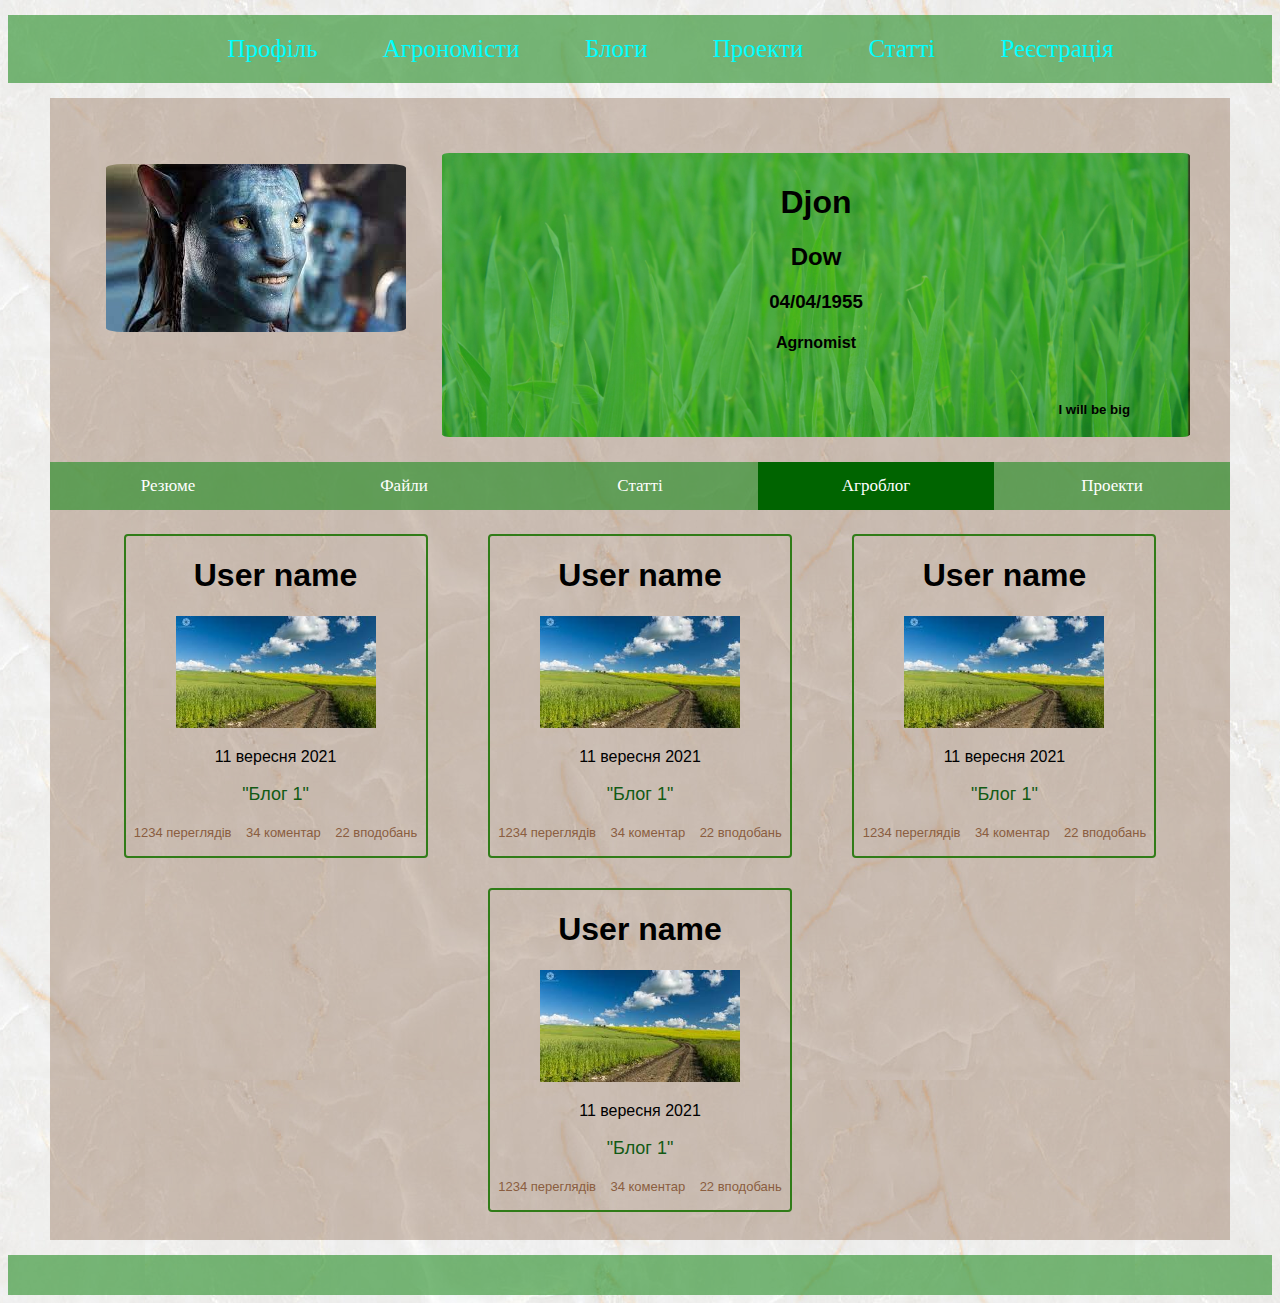
<file: git-master/agroetergit-main/index.html>
<!DOCTYPE html>
<html lang="en">

<head>
  <meta charset="UTF-8">
  <meta http-equiv="X-UA-Compatible" content="IE=edge">
  <meta name="viewport" content="width=device-width, initial-scale=1.0">
  <title>Document</title>
  <link rel="stylesheet" href="css/style.css">
</head>

<body>
  <header>
    <div class="navigation">
      <ul>
        <a href="index.html">
          <li>Профіль</li>
        </a>
        <a href="all_user.html">
          <li>Агрономісти</li>
        </a>
        <a href="all_user_blog.html">
          <li>Блоги</li>
        </a>
        <a href="all_user_project.html">
          <li>Проекти</li>
        </a>
        <a href="all_user_articles.html">
          <li>Статті</li>
        </a>
        <a href="register_form.html">
          <li>Реєстрація</li>
        </a>
      </ul>

    </div>
  </header>
  <div class="conteiners">
    <div class="blok">
      <div class="person">
        <div class="photo">
          <img src="../agroetergit-main/images/avatar.jpg" alt="Avatar">
        </div>
        <div class="inf">
          <h1>Djon</h1>
          <h2>Dow</h2>
          <h3>04/04/1955</h3>
          <h4>Agrnomist</h4>
          <h5>I will be big</h5>
        </div>
      </div>
      <div class="pages">
        <button class="tablink" onclick="openPage('Stars', this, '#006400')">Резюме</button>
        <button class="tablink" onclick="openPage('Files', this, '#006400')">Файли</button>
        <button class="tablink" onclick="openPage('Articles', this, '#006400')">Статті</button>
        <button class="tablink" onclick="openPage('Blog', this, '#006400')" id="defaultOpen">Агроблог</button>
        <button class="tablink" onclick="openPage('Project', this, '#006400')">Проекти</button>
      </div>

      <div id="Stars" class="tabcontent">
        <div class="statisfaction">
          <span class="heading">Рейтинг користувача</span>
          <span class="fa fa-star checked"></span>
          <span class="fa fa-star checked"></span>
          <span class="fa fa-star checked"></span>
          <span class="fa fa-star checked"></span>
          <span class="fa fa-star"></span>
          <p>Статистика показує активність користувача на сайті та оцінку його роботи іншими користувачами</p>
          <hr style="border:3px solid #9f9203">
          <div class="row-statistic">

            <div class="side">
              <div>Активність в полі</div>
              <!--кількість фото, відео-->
            </div>
            <div class="middle">
              <div class="bar-container">
                <div class="bar-5"></div>
              </div>
            </div>
            <div class="side right">
              <div>150</div>
            </div>

            <div class="side">
              <div>Активність на сайті</div>
              <!--кількість статтей, коментарів, лайків-->
            </div>
            <div class="middle">
              <div class="bar-container">
                <div class="bar-4"></div>
              </div>
            </div>
            <div class="side right">
              <div>10</div>
            </div>
            <div class="side">
              <div>Оцінка знань</div>
              <!--вподобайки статей та коментарів, блогів-->
            </div>
            <div class="middle">
              <div class="bar-container">
                <div class="bar-3"></div>
              </div>
            </div>
            <div class="side right">
              <div>15</div>
            </div>
            <div class="side">
              <div>Профі камера</div>
              <!--вподобайки до фото відео-->
            </div>
            <div class="middle">
              <div class="bar-container">
                <div class="bar-2"></div>
              </div>
            </div>
            <div class="side right">
              <div>6</div>
            </div>
            <div class="side">
              <div>Кращий профіль</div>
              <!--заповнення інформації профілю-->
            </div>
            <div class="middle">
              <div class="bar-container">
                <div class="bar-1"></div>
              </div>
            </div>
            <div class="side right">
              <div>20</div>
            </div>
          </div>
        </div>
        <div class="workstudy">
          <div class="timeline">
            <div class="container left">
              <div class="content">
                <h2>2020-...</h2>
                <p>Lorem ipsum dolor sit amet, quo ei simul congue exerci, ad nec admodum perfecto mnesarchum, vim ea
                  his,
                  te elit voluptua dignissim per, habeo iusto primis ea eam.</p>
              </div>
            </div>
            <div class="container rights">
              <div class="content">
                <h2>2016-2020</h2>
                <p>Lorem ipsum dolor sit amet, quo ei simul congue exerci, ad nec admodum perfecto mnesarchum, vim ea
                  his,
                  te elit voluptua dignissim per, habeo iusto primis ea eam.</p>
              </div>
            </div>
            <div class="container left">
              <div class="content">
                <h2>2015-2016</h2>
                <p>Lorem ipsum dolor sit amet, quo ei simul congue his, te elit voluptua dignissim per, habeo iusto
                  primis
                  ea eam.</p>
              </div>
            </div>
            <div class="container rights">
              <div class="content">
                <h2>2012-2013</h2>
                <p>Lorem ipsum dolor sit amet, quo ei simul congue primis ea eam.</p>
              </div>
            </div>
            <div class="container left">
              <div class="content">
                <h2>2011-2012</h2>
                <p>Lorem ipsum dolor sit amet, quo ei simul congue ehis, te elit voluptua dignissim per, habeo iusto
                  primis ea eam.</p>
              </div>
            </div>
            <div class="container rights">
              <div class="content">
                <h2>2007-2008</h2>
                <p>Lorem ipsum dolor sit amet, quo ei simul congue exerci, ad nec admodum perfecto mnesarchum, vim ea
                  his,
                  te elit voluptua dignissim per, habeo iusto primis ea eam.</p>
              </div>
            </div>
          </div>
        </div>
      </div>

      <div id="Career" class="tabcontent">

      </div>

      <div id="Articles" class="tabcontent">
        <!--filter form-->

        <article class="row-post">
          <hr class="top-line-post">
          <a href="article.html">
            <h3> Назва статті </h3>
          </a>
          <div class="tm-post">
            <a href="article.html">

            </a>
            <div class="img-post">
              <a href="" class="post-link">

                <div class="article-previwe">
                  <img src="../agroetergit-main/images/preblog.png" alt="Post photo">
                </div>
              </a>
            </div>
            <div class="text-post">
              <p>
                Lorem, ipsum dolor sit amet consectetur adipisicing elit. Cum, accusantium! Assumenda iusto amet in.
                Ea
                harum dolor tempora repellendus, ratione a molestias corrupti numquam error tempore nihil, dolorem
                libero sapiente!
              </p>
            </div>
          </div>
          <div class="info-post">
            <span>1234 переглядів</span>
            <span>34 коментар</span>
            <span>23/11/2022</span>
          </div>
          <hr class="top-line-post">
        </article>
        <article class="row-post">
          <hr class="top-line-post">
          <a href="article.html">
            <h3> Назва статті </h3>
          </a>
          <div class="tm-post">
            <a href="article.html">

            </a>
            <div class="img-post">
              <a href="article.html" class="post-link">

                <div class="article-previwe">
                  <img src="../agroetergit-main/images/preblog.png" alt="Post photo">
                </div>
              </a>
            </div>
            <div class="text-post">
              <p>
                Lorem, ipsum dolor sit amet consectetur adipisicing elit. Cum, accusantium! Assumenda iusto amet in.
                Ea
                harum dolor tempora repellendus, ratione a molestias corrupti numquam error tempore nihil, dolorem
                libero sapiente!
              </p>
            </div>
          </div>
          <div class="info-post">
            <span>1234 переглядів</span>
            <span>34 коментар</span>
            <span>23/11/2022</span>
          </div>
          <hr class="top-line-post">
        </article>
        <div class='navbar' role='banner'>
          <div class='navbar' role='banner'>Сторінки</div>
          <nav class='menu' role='navigation'>
            <a href="#">«</a>
            <a href="#">1</a>
            <a class="active" href="#">2</a>
            <a href="#">3</a>
            <a href="#">4</a>
            <a href="#">5</a>
            <a href="#">6</a>
            <a href="#">»</a>
          </nav>
        </div>
      </div>
      <div id="Blog" class="tabcontent">
        <div class="tabcontent-container">
          <article class="blok-loader">
            <!--посилання на сторінку автора блогу-->
            <a href="../agroetergit-main/index.html">
              <h1>User name</h1>
            </a>

            <a href="../agroetergit-main/blog.html">
              <figure>
                <img src="../agroetergit-main/images/blog1.jpg">
              </figure>
              <div class="bl-info">
                <div class="bl-info-container">
                  <p class="bl-time"> 11 вересня 2021</p>
                  <p class="bl-name">
                    "Блог 1"
                </div>
              </div>

            </a>
            <div class="bl-footer">
              <div class="bl-meta">
                <div class="meta-views">
                  <span>1234 переглядів</span>
                  <span>34 коментар</span>
                  <span>22 вподобань</span>
                </div>
              </div>
            </div>
          </article>
          <article class="blok-loader">
            <!--посилання на сторінку автора блогу-->
            <a href="../agroetergit-main/index.html">
              <h1>User name</h1>
            </a>

            <a href="../agroetergit-main/blog.html">
              <figure>
                <img src="../agroetergit-main/images/blog1.jpg">
              </figure>
              <div class="bl-info">
                <div class="bl-info-container">
                  <p class="bl-time"> 11 вересня 2021</p>
                  <p class="bl-name">
                    "Блог 1"
                </div>
              </div>

            </a>
            <div class="bl-footer">
              <div class="bl-meta">
                <div class="meta-views">
                  <span>1234 переглядів</span>
                  <span>34 коментар</span>
                  <span>22 вподобань</span>
                </div>
              </div>
            </div>
          </article>
          <article class="blok-loader">
            <!--посилання на сторінку автора блогу-->
            <a href="../agroetergit-main/index.html">
              <h1>User name</h1>
            </a>

            <a href="../agroetergit-main/blog.html">
              <figure>
                <img src="../agroetergit-main/images/blog1.jpg">
              </figure>
              <div class="bl-info">
                <div class="bl-info-container">
                  <p class="bl-time"> 11 вересня 2021</p>
                  <p class="bl-name">
                    "Блог 1"
                </div>
              </div>

            </a>
            <div class="bl-footer">
              <div class="bl-meta">
                <div class="meta-views">
                  <span>1234 переглядів</span>
                  <span>34 коментар</span>
                  <span>22 вподобань</span>
                </div>
              </div>
            </div>
          </article>
          <article class="blok-loader">
            <!--посилання на сторінку автора блогу-->
            <a href="../agroetergit-main/index.html">
              <h1>User name</h1>
            </a>

            <a href="../agroetergit-main/blog.html">
              <figure>
                <img src="../agroetergit-main/images/blog1.jpg">
              </figure>
              <div class="bl-info">
                <div class="bl-info-container">
                  <p class="bl-time"> 11 вересня 2021</p>
                  <p class="bl-name">
                    "Блог 1"
                </div>
              </div>

            </a>
            <div class="bl-footer">
              <div class="bl-meta">
                <div class="meta-views">
                  <span>1234 переглядів</span>
                  <span>34 коментар</span>
                  <span>22 вподобань</span>
                </div>
              </div>
            </div>
          </article>
        </div>
      </div>
      <div id="Project" class="tabcontent">
        <h3>Блог</h3>
        <p>Who we are and what we do.</p>
      </div>

      <script>
        function openPage(pageName, elmnt, color) {
          var i, tabcontent, tablinks;
          tabcontent = document.getElementsByClassName("tabcontent");
          for (i = 0; i < tabcontent.length; i++) {
            tabcontent[i].style.display = "none";
          }
          tablinks = document.getElementsByClassName("tablink");
          for (i = 0; i < tablinks.length; i++) {
            tablinks[i].style.backgroundColor = "";
          }
          document.getElementById(pageName).style.display = "block";
          elmnt.style.backgroundColor = color;

        }
        document.getElementById("defaultOpen").click();
      </script>


    </div>
  </div>


  <footer>
    <div class="block-footer">
      <div class="col-1-3"></div>
      <div class="col-1-3"></div>
      <div class="col-1-3"></div>
    </div>
  </footer>
</body>

</html>
</file>
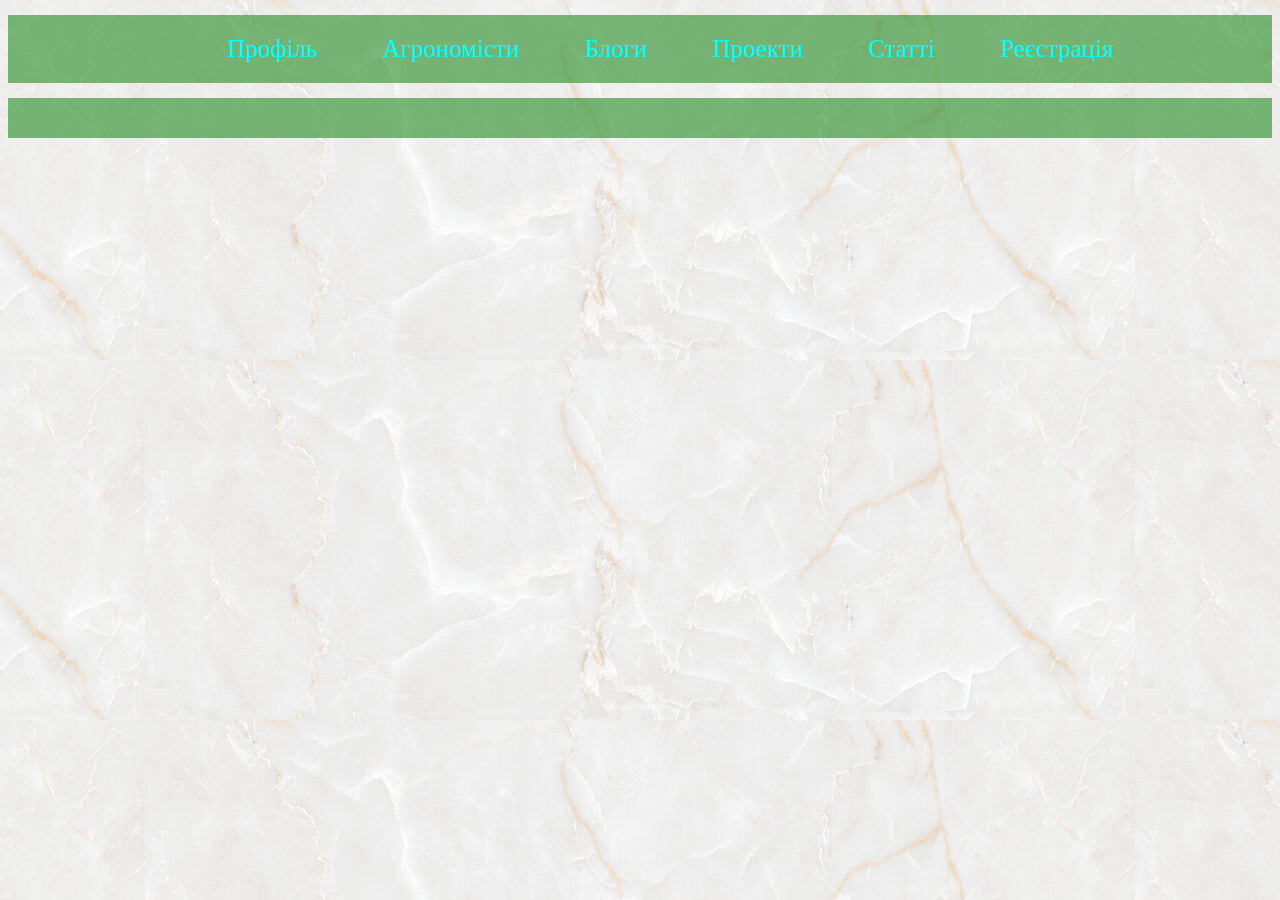
<file: git-master/agroetergit-main/all_user.html>
<!DOCTYPE html>
<html lang="en">

<head>
  <meta charset="UTF-8">
  <meta http-equiv="X-UA-Compatible" content="IE=edge">
  <meta name="viewport" content="width=device-width, initial-scale=1.0">
  <title>Register</title>
  <link rel="stylesheet" href="css/style.css">
</head>

<body>
  <header>
    <div class="navigation">
      <ul>
        <a href="index.html">
          <li>Профіль</li>
        </a>
        <a href="all_user.html"><li>Агрономісти</li></a>
        <a href="all_user_blog.html"> <li>Блоги</li></a>
        <a href="all_user_project.html"><li>Проекти</li></a>
        <a href="all_user_articles.html">
          <li>Статті</li>
        </a>
        <a href="register_form.html">
          <li>Реєстрація</li>
        </a>
      </ul>
    </div>
  </header>
 
  <footer>
    <div class="block-footer">
      <div class="col-1-3"></div>
      <div class="col-1-3"></div>
      <div class="col-1-3"></div>
    </div>
  </footer>
</body>

</html>
</file>
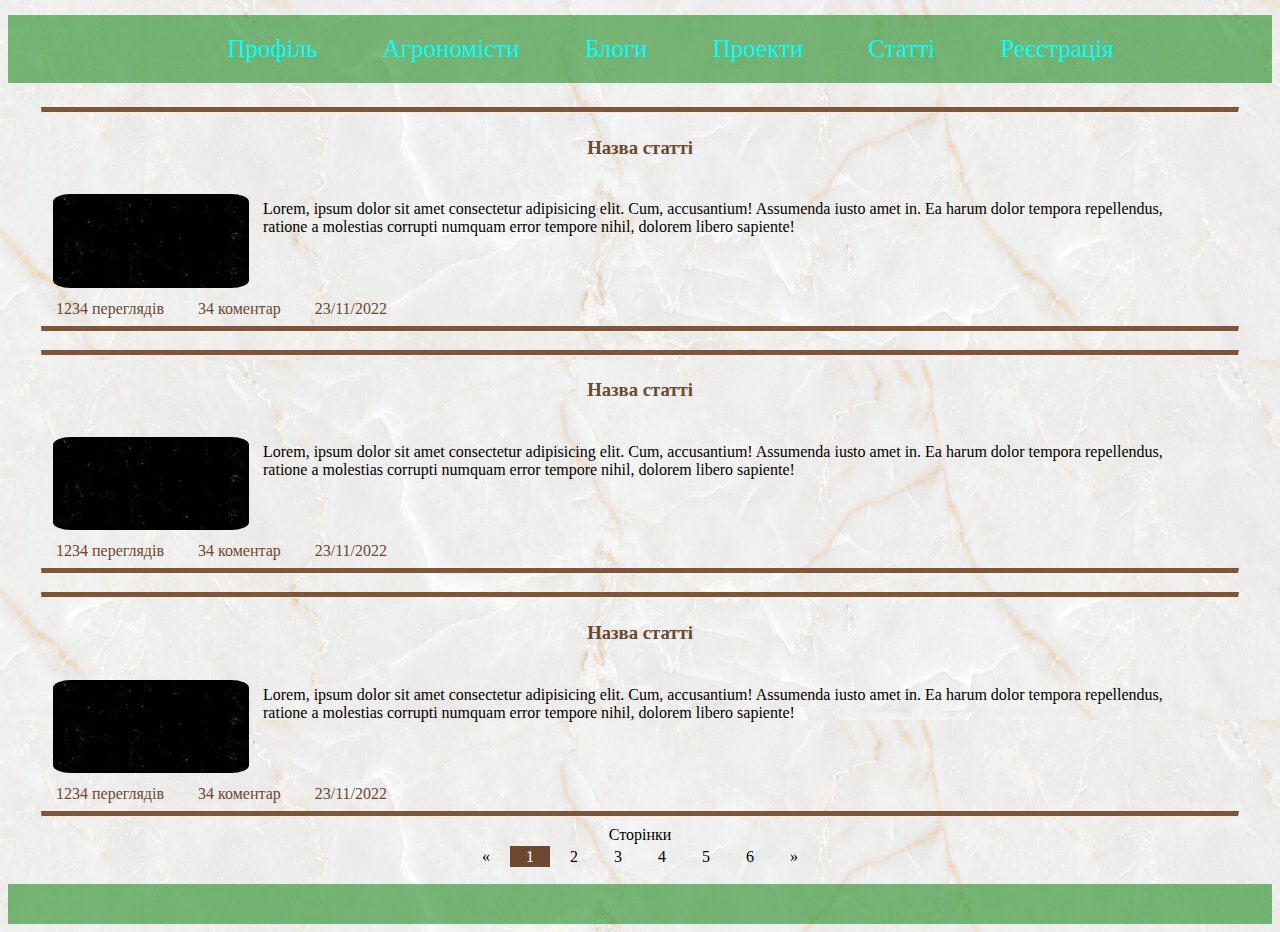
<file: git-master/agroetergit-main/all_user_articles.html>
<!DOCTYPE html>
<html lang="en">

<head>
  <meta charset="UTF-8">
  <meta http-equiv="X-UA-Compatible" content="IE=edge">
  <meta name="viewport" content="width=device-width, initial-scale=1.0">
  <title>Register</title>
  <link rel="stylesheet" href="css/style.css">
</head>

<body>
  <header>
    <div class="navigation">
      <ul>
        <a href="index.html">
          <li>Профіль</li>
        </a>
        <a href="all_user.html"><li>Агрономісти</li></a>
        <a href="all_user_blog.html"> <li>Блоги</li></a>
        <a href="all_user_project.html"><li>Проекти</li></a>
        <a href="all_user_articles.html">
          <li>Статті</li>
        </a>
        <a href="register_form.html">
          <li>Реєстрація</li>
        </a>
      </ul>
    </div>
  </header>

  <article class="row-post">
    <hr class="top-line-post">
    <a href="article.html">
      <h3> Назва статті </h3>
    </a>
    <div class="tm-post">
      <a href="article.html">

      </a>
      <div class="img-post">
        <a href="" class="post-link">

          <div class="article-previwe">
            <img src="../agroetergit-main/images/preblog.png" alt="Post photo">
          </div>
        </a>
      </div>
      <div class="text-post">
        <p>
          Lorem, ipsum dolor sit amet consectetur adipisicing elit. Cum, accusantium! Assumenda iusto amet in.
          Ea
          harum dolor tempora repellendus, ratione a molestias corrupti numquam error tempore nihil, dolorem
          libero sapiente!
        </p>
      </div>
    </div>
    <div class="info-post">
      <span>1234 переглядів</span>
      <span>34 коментар</span>
      <span>23/11/2022</span>
    </div>
    <hr class="top-line-post">
  </article>

  <article class="row-post">
    <hr class="top-line-post">
    <a href="article.html">
      <h3> Назва статті </h3>
    </a>
    <div class="tm-post">
      <a href="article.html">

      </a>
      <div class="img-post">
        <a href="" class="post-link">

          <div class="article-previwe">
            <img src="../agroetergit-main/images/preblog.png" alt="Post photo">
          </div>
        </a>
      </div>
      <div class="text-post">
        <p>
          Lorem, ipsum dolor sit amet consectetur adipisicing elit. Cum, accusantium! Assumenda iusto amet in.
          Ea
          harum dolor tempora repellendus, ratione a molestias corrupti numquam error tempore nihil, dolorem
          libero sapiente!
        </p>
      </div>
    </div>
    <div class="info-post">
      <span>1234 переглядів</span>
      <span>34 коментар</span>
      <span>23/11/2022</span>
    </div>
    <hr class="top-line-post">
  </article>
  <article class="row-post">
    <hr class="top-line-post">
    <a href="article.html">
      <h3> Назва статті </h3>
    </a>
    <div class="tm-post">
      <a href="article.html">

      </a>
      <div class="img-post">
        <a href="article.html" class="post-link">

          <div class="article-previwe">
            <img src="../agroetergit-main/images/preblog.png" alt="Post photo">
          </div>
        </a>
      </div>
      <div class="text-post">
        <p>
          Lorem, ipsum dolor sit amet consectetur adipisicing elit. Cum, accusantium! Assumenda iusto amet in.
          Ea
          harum dolor tempora repellendus, ratione a molestias corrupti numquam error tempore nihil, dolorem
          libero sapiente!
        </p>
      </div>
    </div>
    <div class="info-post">
      <span>1234 переглядів</span>
      <span>34 коментар</span>
      <span>23/11/2022</span>
    </div>
    <hr class="top-line-post">
  </article>
  <div class='navbar' role='banner'>
    <div class='navbar' role='banner'>Сторінки</div>
    <nav class='menu' role='navigation'>
      <a href="#">«</a>
      <a class="active" href="#">1</a>
      <a href="#">2</a>
      <a href="#">3</a>
      <a href="#">4</a>
      <a href="#">5</a>
      <a href="#">6</a>
      <a href="#">»</a>
    </nav>

    <script>
      function openPage(pageName, elmnt, color) {
        var i, tabcontent, tablinks;
        tabcontent = document.getElementsByClassName("tabcontent");
        for (i = 0; i < tabcontent.length; i++) {
          tabcontent[i].style.display = "none";
        }
        tablinks = document.getElementsByClassName("tablink");
        for (i = 0; i < tablinks.length; i++) {
          tablinks[i].style.backgroundColor = "";
        }
        document.getElementById(pageName).style.display = "block";
        elmnt.style.backgroundColor = color;

      }
      document.getElementById("defaultOpen").click();
    </script>
  </div>
  <footer>
    <div class="block-footer">
      <div class="col-1-3"></div>
      <div class="col-1-3"></div>
      <div class="col-1-3"></div>
    </div>
  </footer>
</body>

</html>
</file>
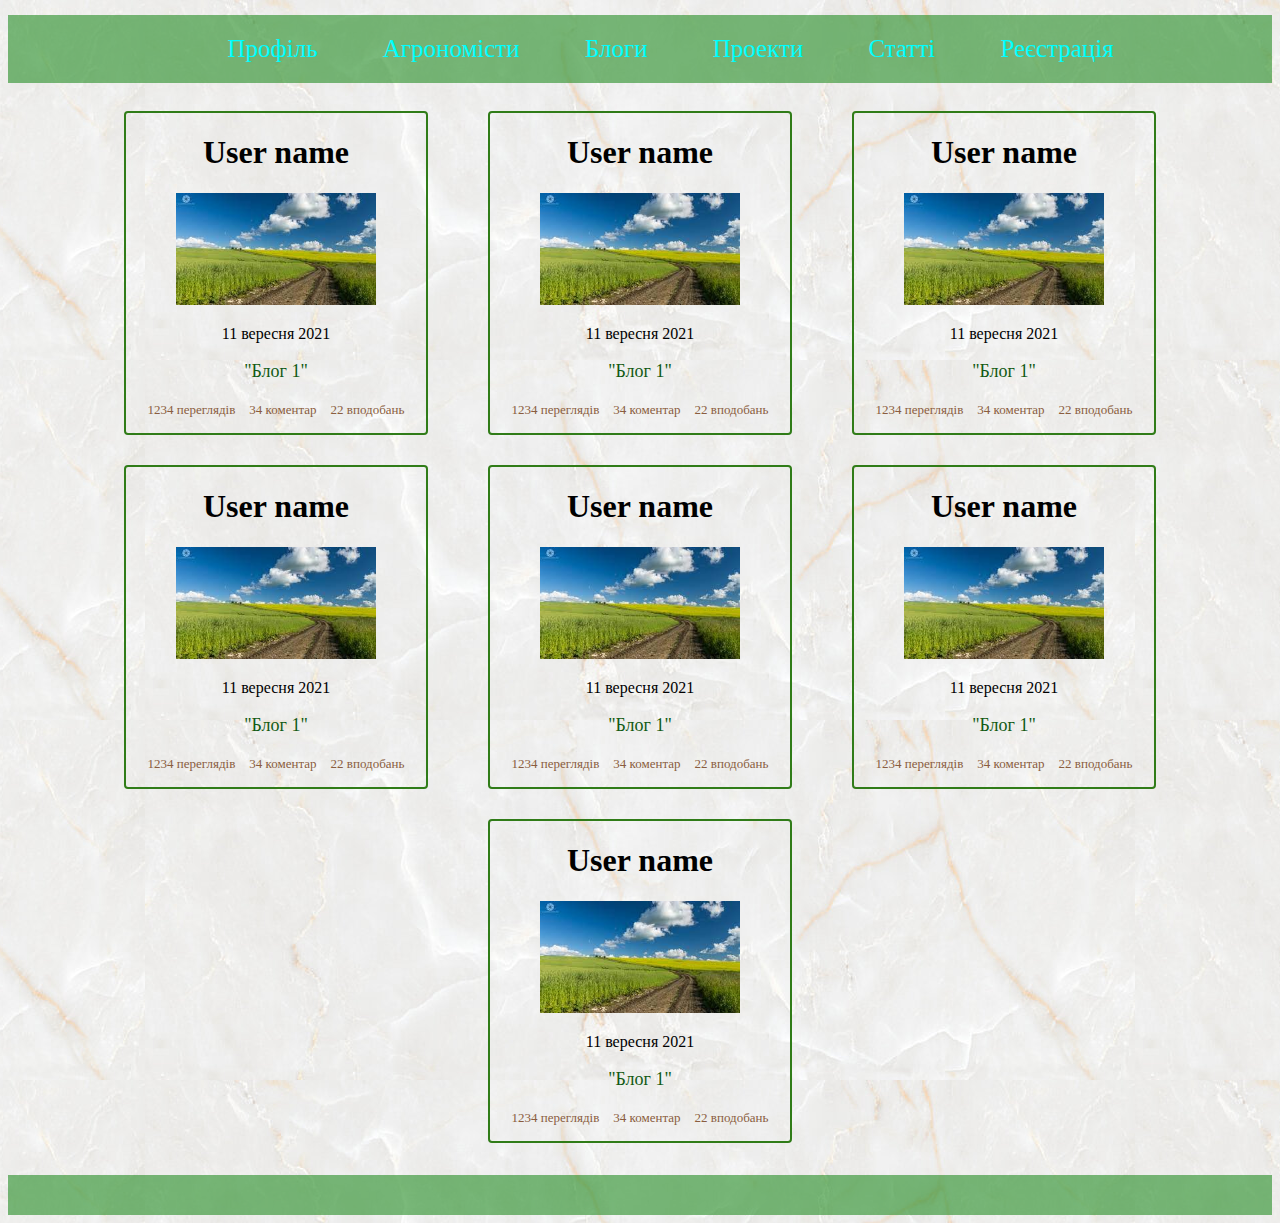
<file: git-master/agroetergit-main/all_user_blog.html>
<!DOCTYPE html>
<html lang="en">

<head>
  <meta charset="UTF-8">
  <meta http-equiv="X-UA-Compatible" content="IE=edge">
  <meta name="viewport" content="width=device-width, initial-scale=1.0">
  <title>Register</title>
  <link rel="stylesheet" href="css/style.css">
</head>

<body>
  <header>
    <div class="navigation">
      <ul>
        <a href="index.html">
          <li>Профіль</li>
        </a>
        <a href="all_user.html"><li>Агрономісти</li></a>
        <a href="all_user_blog.html"> <li>Блоги</li></a>
        <a href="all_user_project.html"><li>Проекти</li></a>
        <a href="all_user_articles.html">
          <li>Статті</li>
        </a>
        <a href="register_form.html">
          <li>Реєстрація</li>
        </a>
      </ul>
    </div>
  </header>
  <div class="tabcontent-container">
    <article class="blok-loader">
      <!--посилання на сторінку автора блогу-->
      <a href="../agroetergit-main/index.html">
        <h1>User name</h1>
      </a>

      <a href="../agroetergit-main/blog.html">
        <figure>
          <img src="../agroetergit-main/images/blog1.jpg">
        </figure>
        <div class="bl-info">
          <div class="bl-info-container">
            <p class="bl-time"> 11 вересня 2021</p>
            <p class="bl-name">
              "Блог 1"
                   </div>
        </div>

      </a>
      <div class="bl-footer">
        <div class="bl-meta">
          <div class="meta-views">
            <span>1234 переглядів</span>
            <span>34 коментар</span>
            <span>22 вподобань</span>
          </div>
        </div>
      </div>
    </article>
    <article class="blok-loader">
      <!--посилання на сторінку автора блогу-->
      <a href="../agroetergit-main/index.html">
        <h1>User name</h1>
      </a>

      <a href="../agroetergit-main/blog.html">
        <figure>
          <img src="../agroetergit-main/images/blog1.jpg">
        </figure>
        <div class="bl-info">
          <div class="bl-info-container">
            <p class="bl-time"> 11 вересня 2021</p>
            <p class="bl-name">
              "Блог 1"
                   </div>
        </div>

      </a>
      <div class="bl-footer">
        <div class="bl-meta">
          <div class="meta-views">
            <span>1234 переглядів</span>
            <span>34 коментар</span>
            <span>22 вподобань</span>
          </div>
        </div>
      </div>
    </article> <article class="blok-loader">
      <!--посилання на сторінку автора блогу-->
      <a href="../agroetergit-main/index.html">
        <h1>User name</h1>
      </a>

      <a href="../agroetergit-main/blog.html">
        <figure>
          <img src="../agroetergit-main/images/blog1.jpg">
        </figure>
        <div class="bl-info">
          <div class="bl-info-container">
            <p class="bl-time"> 11 вересня 2021</p>
            <p class="bl-name">
              "Блог 1"
                   </div>
        </div>

      </a>
      <div class="bl-footer">
        <div class="bl-meta">
          <div class="meta-views">
            <span>1234 переглядів</span>
            <span>34 коментар</span>
            <span>22 вподобань</span>
          </div>
        </div>
      </div>
    </article> <article class="blok-loader">
      <!--посилання на сторінку автора блогу-->
      <a href="../agroetergit-main/index.html">
        <h1>User name</h1>
      </a>

      <a href="../agroetergit-main/blog.html">
        <figure>
          <img src="../agroetergit-main/images/blog1.jpg">
        </figure>
        <div class="bl-info">
          <div class="bl-info-container">
            <p class="bl-time"> 11 вересня 2021</p>
            <p class="bl-name">
              "Блог 1"
                   </div>
        </div>

      </a>
      <div class="bl-footer">
        <div class="bl-meta">
          <div class="meta-views">
            <span>1234 переглядів</span>
            <span>34 коментар</span>
            <span>22 вподобань</span>
          </div>
        </div>
      </div>
    </article> <article class="blok-loader">
      <!--посилання на сторінку автора блогу-->
      <a href="../agroetergit-main/index.html">
        <h1>User name</h1>
      </a>

      <a href="../agroetergit-main/blog.html">
        <figure>
          <img src="../agroetergit-main/images/blog1.jpg">
        </figure>
        <div class="bl-info">
          <div class="bl-info-container">
            <p class="bl-time"> 11 вересня 2021</p>
            <p class="bl-name">
              "Блог 1"
                   </div>
        </div>

      </a>
      <div class="bl-footer">
        <div class="bl-meta">
          <div class="meta-views">
            <span>1234 переглядів</span>
            <span>34 коментар</span>
            <span>22 вподобань</span>
          </div>
        </div>
      </div>
    </article>
    <article class="blok-loader">
      <!--посилання на сторінку автора блогу-->
      <a href="../agroetergit-main/index.html">
        <h1>User name</h1>
      </a>

      <a href="../agroetergit-main/blog.html">
        <figure>
          <img src="../agroetergit-main/images/blog1.jpg">
        </figure>
        <div class="bl-info">
          <div class="bl-info-container">
            <p class="bl-time"> 11 вересня 2021</p>
            <p class="bl-name">
              "Блог 1"
                   </div>
        </div>

      </a>
      <div class="bl-footer">
        <div class="bl-meta">
          <div class="meta-views">
            <span>1234 переглядів</span>
            <span>34 коментар</span>
            <span>22 вподобань</span>
          </div>
        </div>
      </div>
    </article> <article class="blok-loader">
      <!--посилання на сторінку автора блогу-->
      <a href="../agroetergit-main/index.html">
        <h1>User name</h1>
      </a>

      <a href="../agroetergit-main/blog.html">
        <figure>
          <img src="../agroetergit-main/images/blog1.jpg">
        </figure>
        <div class="bl-info">
          <div class="bl-info-container">
            <p class="bl-time"> 11 вересня 2021</p>
            <p class="bl-name">
              "Блог 1"
                   </div>
        </div>

      </a>
      <div class="bl-footer">
        <div class="bl-meta">
          <div class="meta-views">
            <span>1234 переглядів</span>
            <span>34 коментар</span>
            <span>22 вподобань</span>
          </div>
        </div>
      </div>
    </article>
  </div>
  <footer>
    <div class="block-footer">
      <div class="col-1-3"></div>
      <div class="col-1-3"></div>
      <div class="col-1-3"></div>
    </div>
  </footer>
</body>

</html>
</file>
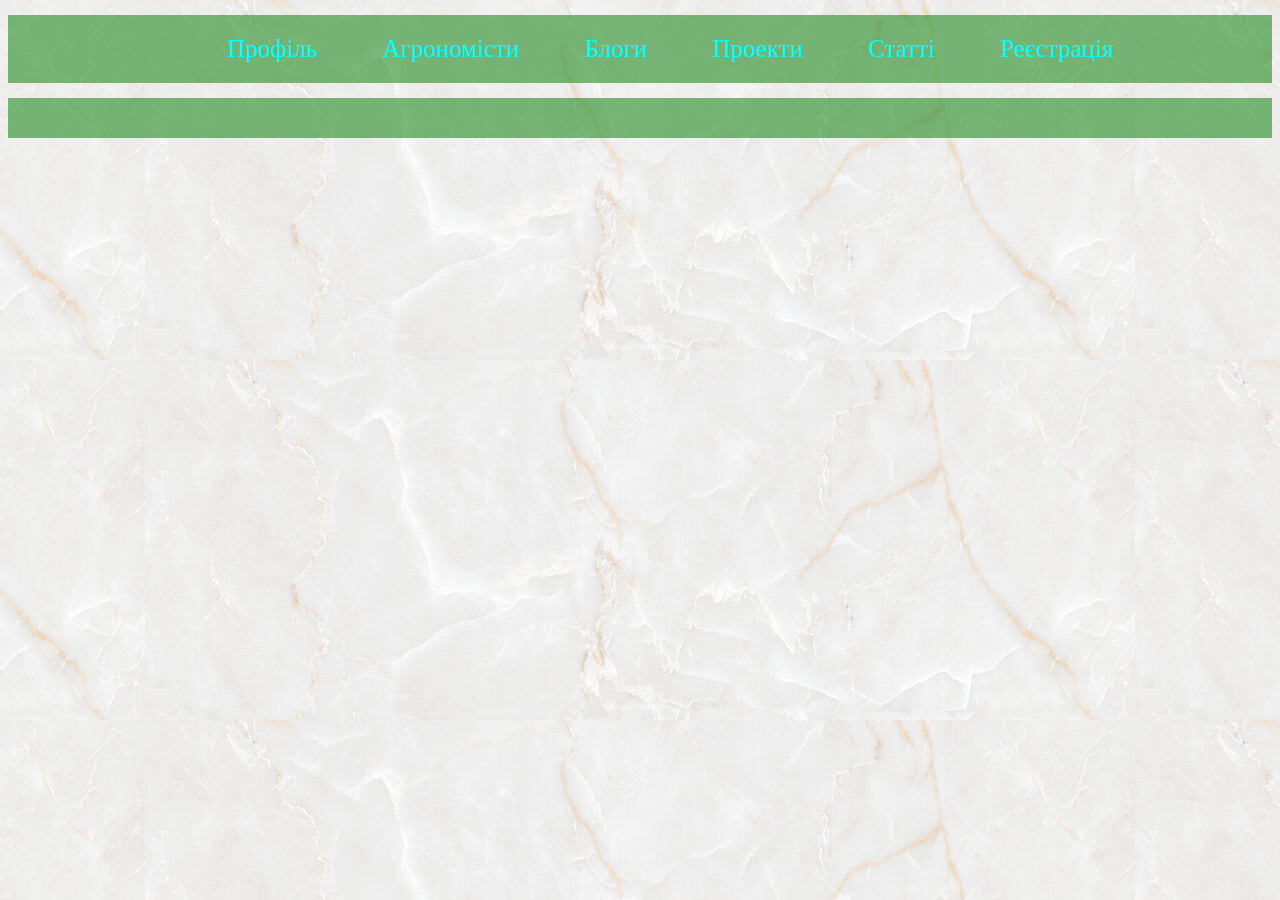
<file: git-master/agroetergit-main/all_user_project.html>
<!DOCTYPE html>
<html lang="en">

<head>
  <meta charset="UTF-8">
  <meta http-equiv="X-UA-Compatible" content="IE=edge">
  <meta name="viewport" content="width=device-width, initial-scale=1.0">
  <title>Register</title>
  <link rel="stylesheet" href="css/style.css">
</head>

<body>
  <header>
    <div class="navigation">
      <ul>
        <a href="index.html">
          <li>Профіль</li>
        </a>
        <a href="all_user.html"><li>Агрономісти</li></a>
        <a href="all_user_blog.html"> <li>Блоги</li></a>
        <a href="all_user_project.html"><li>Проекти</li></a>
        <a href="all_user_articles.html">
          <li>Статті</li>
        </a>
        <a href="register_form.html">
          <li>Реєстрація</li>
        </a>
      </ul>
    </div>
  </header>

  <footer>
    <div class="block-footer">
      <div class="col-1-3"></div>
      <div class="col-1-3"></div>
      <div class="col-1-3"></div>
    </div>
  </footer>
</body>

</html>
</file>
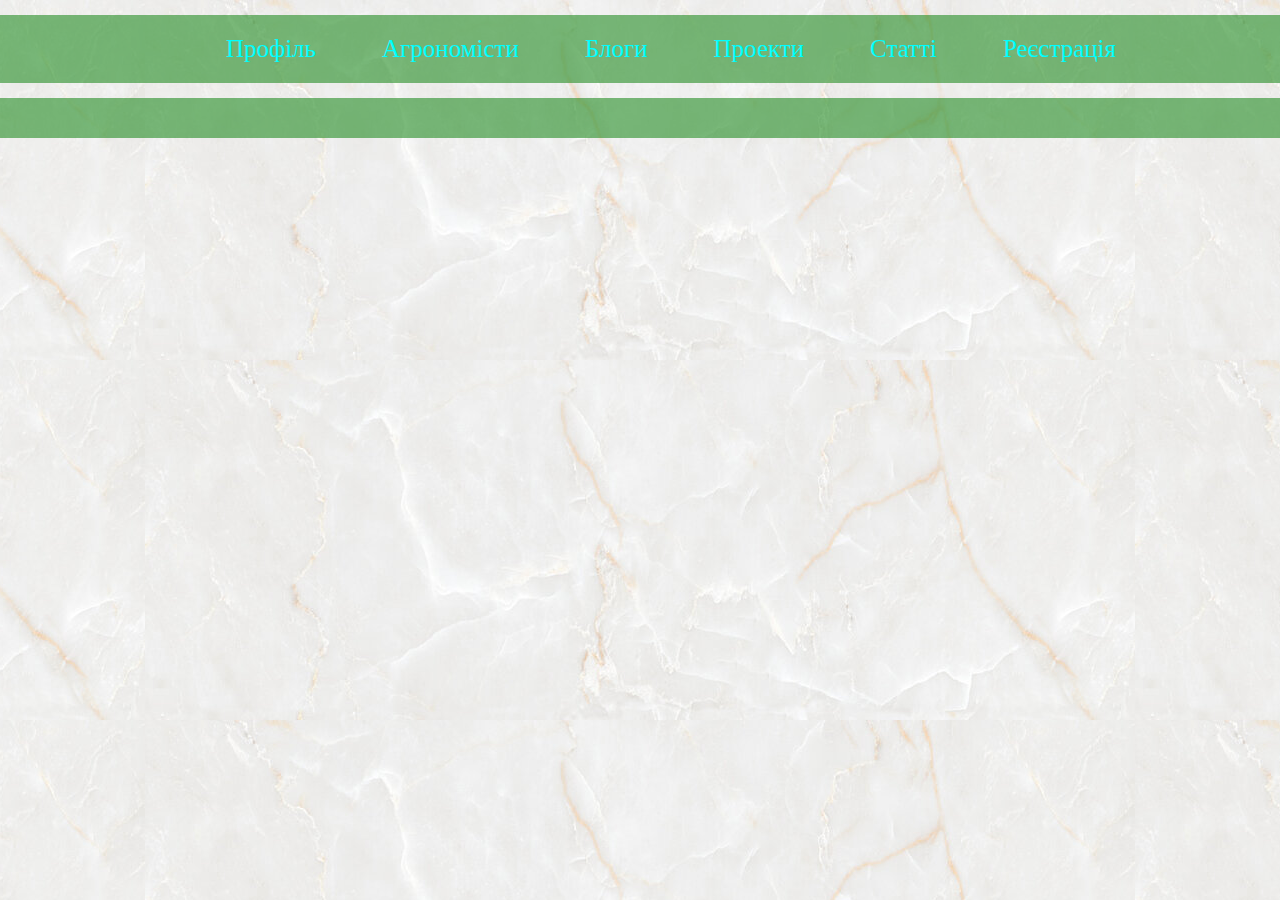
<file: git-master/agroetergit-main/article.html>
<!DOCTYPE html>
<html lang="en">

<head>
  <meta charset="UTF-8">
  <meta http-equiv="X-UA-Compatible" content="IE=edge">
  <meta name="viewport" content="width=device-width, initial-scale=1.0">
  <title>Document</title>
  <link rel="stylesheet" href="css/style_fm.css">
</head>

<body>
  <header>
    <div class="navigation">
      <ul>
        <a href="index.html">
          <li>Профіль</li>
        </a>
        <a href="all_user.html"><li>Агрономісти</li></a>
        <a href="all_user_blog.html"> <li>Блоги</li></a>
        <a href="all_user_project.html"><li>Проекти</li></a>
        <a href="all_user_articles.html">
          <li>Статті</li>
        </a>
        <a href="register_form.html">
          <li>Реєстрація</li>
        </a>
      </ul>
    </div>
  </header>

  </main>
  <footer>
    <div class="block-footer">
      <div class="col-1-3"></div>
      <div class="col-1-3"></div>
      <div class="col-1-3"></div>
    </div>
  </footer>
</body>

</html>
</file>
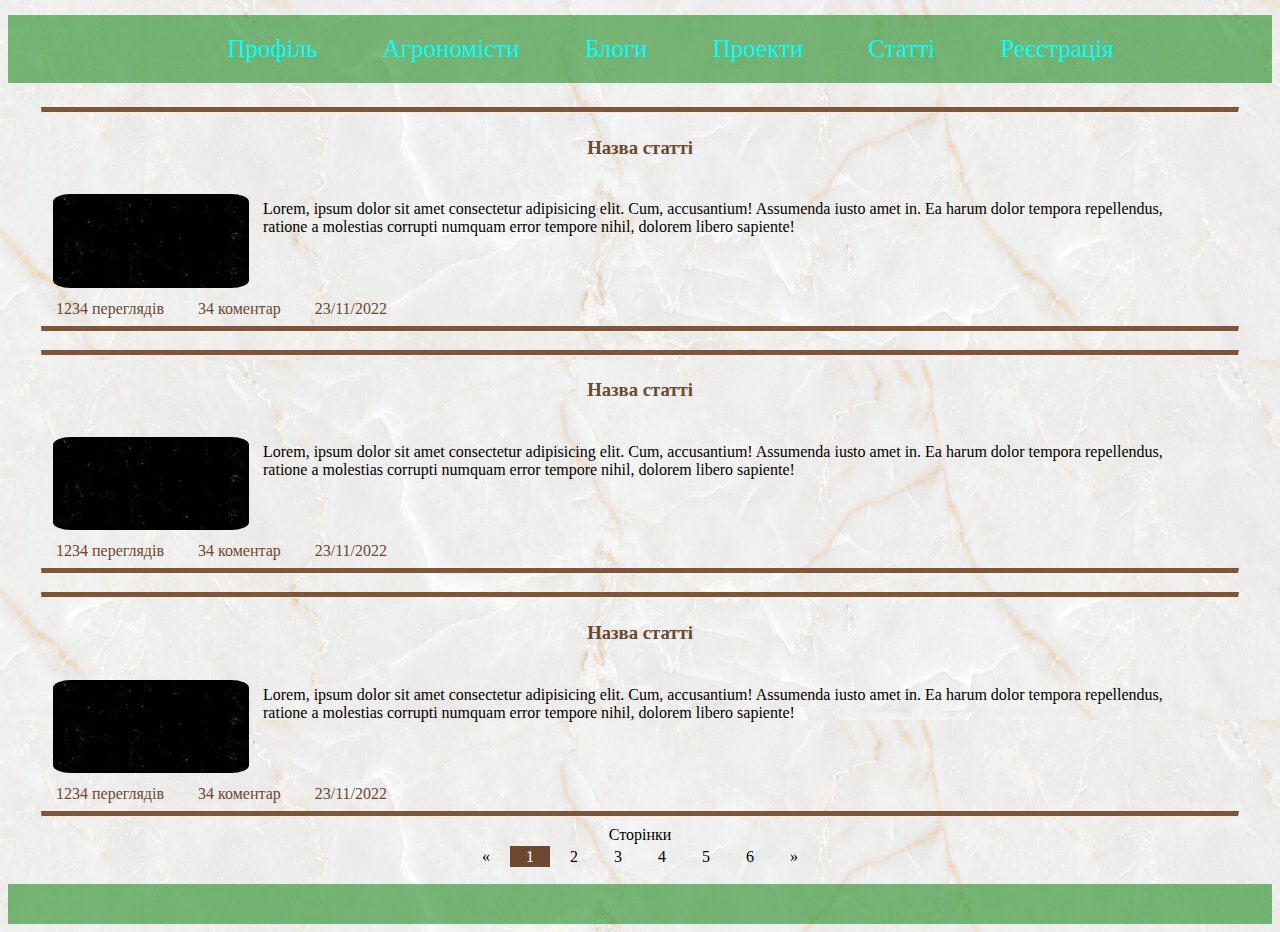
<file: git-master/agroetergit-main/articles.html>
<!DOCTYPE html>
<html lang="en">

<head>
  <meta charset="UTF-8">
  <meta http-equiv="X-UA-Compatible" content="IE=edge">
  <meta name="viewport" content="width=device-width, initial-scale=1.0">
  <title>Register</title>
  <link rel="stylesheet" href="css/style.css">
</head>

<body>
  <header>
    <div class="navigation">
      <ul>
        <a href="index.html">
          <li>Профіль</li>
        </a>
        <li>Агрономісти</li>
        <li>Блоги</li>
        <li>Проекти</li>
        <a href="articles.html">
          <li>Статті</li>
        </a>
        <a href="register_form.html">
          <li>Реєстрація</li>
        </a>
      </ul>
    </div>
  </header>

  <article class="row-post">
    <hr class="top-line-post">
    <a href="article.html">
      <h3> Назва статті </h3>
    </a>
    <div class="tm-post">
      <a href="article.html">

      </a>
      <div class="img-post">
        <a href="" class="post-link">

          <div class="article-previwe">
            <img src="../agroetergit-main/images/preblog.png" alt="Post photo">
          </div>
        </a>
      </div>
      <div class="text-post">
        <p>
          Lorem, ipsum dolor sit amet consectetur adipisicing elit. Cum, accusantium! Assumenda iusto amet in.
          Ea
          harum dolor tempora repellendus, ratione a molestias corrupti numquam error tempore nihil, dolorem
          libero sapiente!
        </p>
      </div>
    </div>
    <div class="info-post">
      <span>1234 переглядів</span>
      <span>34 коментар</span>
      <span>23/11/2022</span>
    </div>
    <hr class="top-line-post">
  </article>

  <article class="row-post">
    <hr class="top-line-post">
    <a href="article.html">
      <h3> Назва статті </h3>
    </a>
    <div class="tm-post">
      <a href="article.html">

      </a>
      <div class="img-post">
        <a href="" class="post-link">

          <div class="article-previwe">
            <img src="../agroetergit-main/images/preblog.png" alt="Post photo">
          </div>
        </a>
      </div>
      <div class="text-post">
        <p>
          Lorem, ipsum dolor sit amet consectetur adipisicing elit. Cum, accusantium! Assumenda iusto amet in.
          Ea
          harum dolor tempora repellendus, ratione a molestias corrupti numquam error tempore nihil, dolorem
          libero sapiente!
        </p>
      </div>
    </div>
    <div class="info-post">
      <span>1234 переглядів</span>
      <span>34 коментар</span>
      <span>23/11/2022</span>
    </div>
    <hr class="top-line-post">
  </article>
  <article class="row-post">
    <hr class="top-line-post">
    <a href="article.html">
      <h3> Назва статті </h3>
    </a>
    <div class="tm-post">
      <a href="article.html">

      </a>
      <div class="img-post">
        <a href="article.html" class="post-link">

          <div class="article-previwe">
            <img src="../agroetergit-main/images/preblog.png" alt="Post photo">
          </div>
        </a>
      </div>
      <div class="text-post">
        <p>
          Lorem, ipsum dolor sit amet consectetur adipisicing elit. Cum, accusantium! Assumenda iusto amet in.
          Ea
          harum dolor tempora repellendus, ratione a molestias corrupti numquam error tempore nihil, dolorem
          libero sapiente!
        </p>
      </div>
    </div>
    <div class="info-post">
      <span>1234 переглядів</span>
      <span>34 коментар</span>
      <span>23/11/2022</span>
    </div>
    <hr class="top-line-post">
  </article>
  <div class='navbar' role='banner'>
    <div class='navbar' role='banner'>Сторінки</div>
    <nav class='menu' role='navigation'>
      <a href="#">«</a>
      <a class="active" href="#">1</a>
      <a href="#">2</a>
      <a href="#">3</a>
      <a href="#">4</a>
      <a href="#">5</a>
      <a href="#">6</a>
      <a href="#">»</a>
    </nav>

    <script>
      function openPage(pageName, elmnt, color) {
        var i, tabcontent, tablinks;
        tabcontent = document.getElementsByClassName("tabcontent");
        for (i = 0; i < tabcontent.length; i++) {
          tabcontent[i].style.display = "none";
        }
        tablinks = document.getElementsByClassName("tablink");
        for (i = 0; i < tablinks.length; i++) {
          tablinks[i].style.backgroundColor = "";
        }
        document.getElementById(pageName).style.display = "block";
        elmnt.style.backgroundColor = color;

      }
      document.getElementById("defaultOpen").click();
    </script>
  </div>
  <footer>
    <div class="ft-container">
      <div class="col-1-3"></div>
      <div class="col-1-3"></div>
      <div class="col-1-3"></div>
    </div>
  </footer>
</body>

</html>
</file>
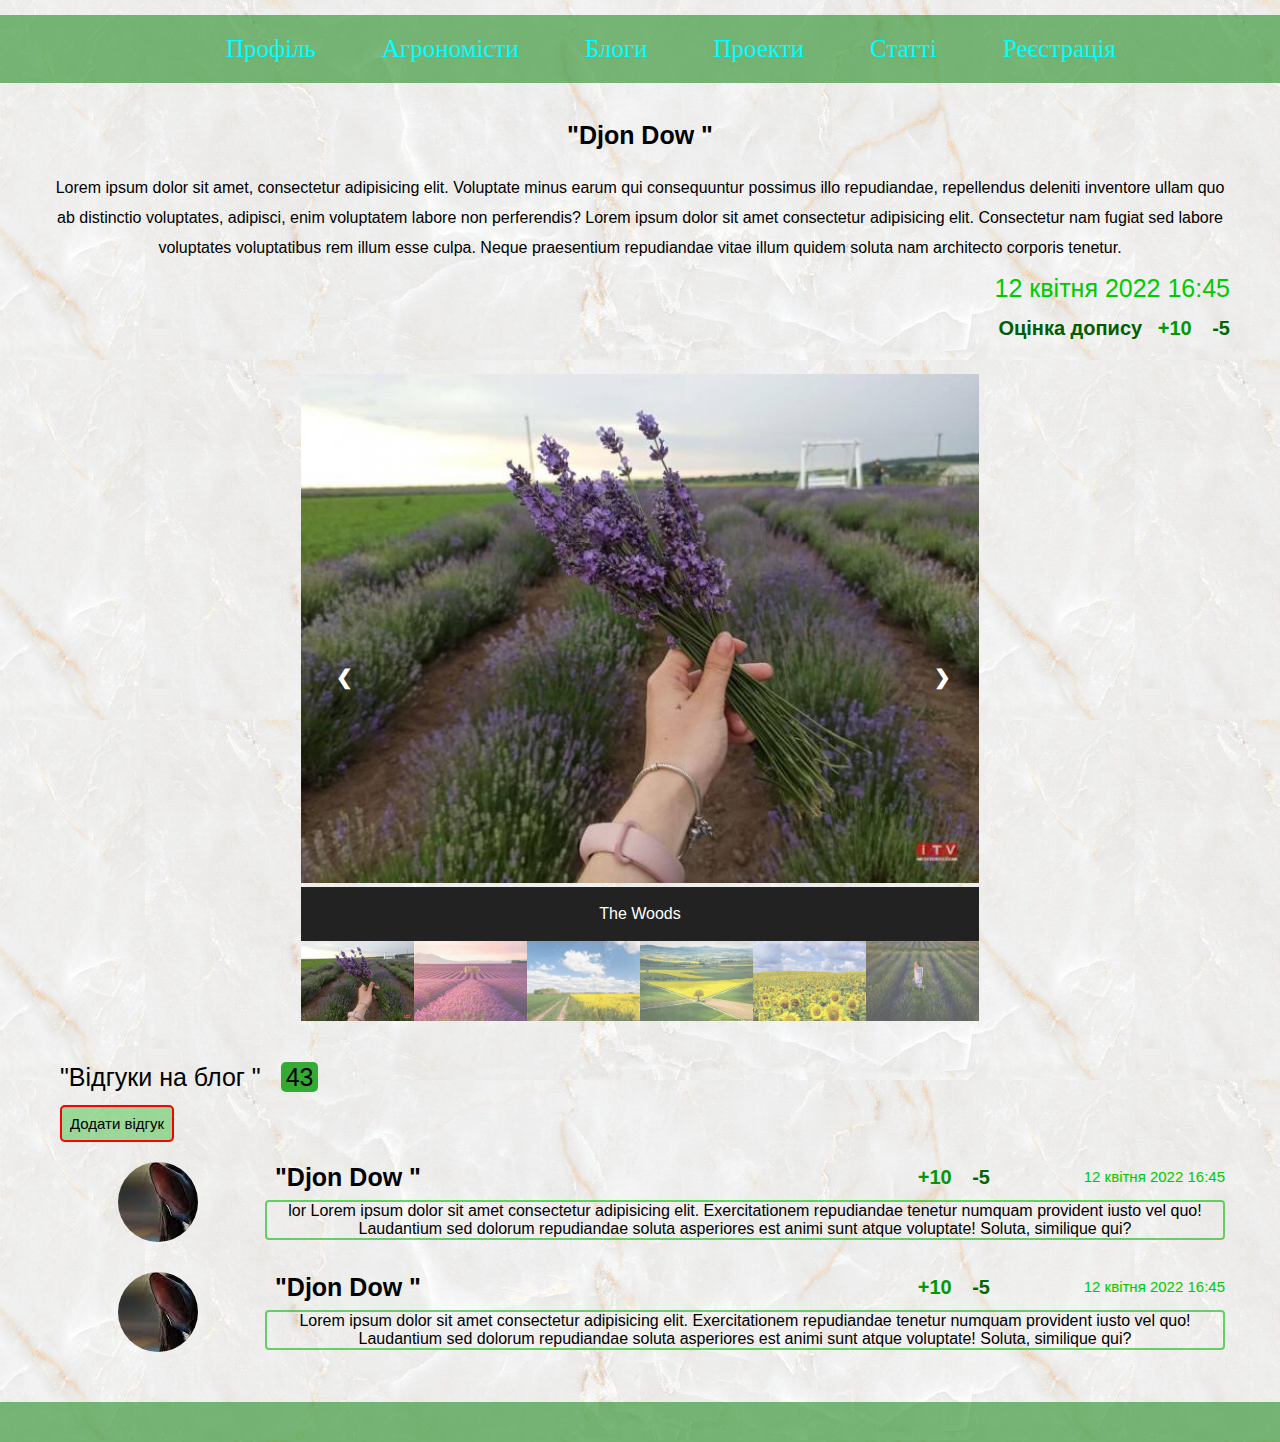
<file: git-master/agroetergit-main/blog.html>
<!DOCTYPE html>
<html lang="en">

<head>
  <meta charset="UTF-8">
  <meta http-equiv="X-UA-Compatible" content="IE=edge">
  <meta name="viewport" content="width=device-width, initial-scale=1.0">
  <title>Document</title>
  <link rel="stylesheet" href="css/style_fm.css">
</head>

<body>
  <header>
    <div class="navigation">
      <ul>
        <a href="index.html">
          <li>Профіль</li>
        </a>
        <a href="all_user.html">
          <li>Агрономісти</li>
        </a>
        <a href="all_user_blog.html">
          <li>Блоги</li>
        </a>
        <a href="all_user_project.html">
          <li>Проекти</li>
        </a>
        <a href="all_user_articles.html">
          <li>Статті</li>
        </a>
        <a href="register_form.html">
          <li>Реєстрація</li>
        </a>
      </ul>
    </div>
  </header>
  <div class="conteiners">
    <main id="main">

      <div class="fm-pages">
        <div class="blog-header">
          <div class="blog-name">
            "Djon Dow "
          </div>
          <div class="blog-text">
           
           Lorem ipsum dolor sit amet, consectetur adipisicing elit. Voluptate minus earum qui consequuntur possimus illo repudiandae, repellendus deleniti inventore ullam quo ab distinctio voluptates, adipisci, enim voluptatem labore non perferendis? Lorem ipsum dolor sit amet consectetur adipisicing elit. Consectetur nam fugiat sed labore voluptates voluptatibus rem illum esse culpa. Neque praesentium repudiandae vitae illum quidem soluta nam architecto corporis tenetur.
          </div>
          <div class="blog-user">
            
          </div>
          <div class="blog-date"> 12 квітня 2022 16:45
          </div>
          <div class="blog-rating">
            <span class="press-rating">
            <span>Оцінка допису</span>
          </span>
            <span class="like">
              <span>+10</span>
              <i title="Супер" class="fa btn-tooltip icon-like"></i>
            </span>
            <span class="dislike">
              <span>-5</span>
              <i class="Погано" class="fa btn-tooltip icon-dislike"></i>
            </span>
          </div>
        </div>
        
        <div class="container">

          <!-- Full-width images with number text -->
          <div class="mySlides">
            <div class="numbertext">1 / 6</div>
            <img src="../agroetergit-main/images/images1.jpg" style="width:100%">
          </div>

          <div class="mySlides">
            <div class="numbertext">2 / 6</div>
            <img src="../agroetergit-main/images/images2.jpg" style="width:100%">
          </div>

          <div class="mySlides">
            <div class="numbertext">3 / 6</div>
            <img src="../agroetergit-main/images/images3.jpg" style="width:100%">
          </div>

          <div class="mySlides">
            <div class="numbertext">4 / 6</div>
            <img src="../agroetergit-main/images/images4.jpg" style="width:100%">
          </div>

          <div class="mySlides">
            <div class="numbertext">5 / 6</div>
            <img src="../agroetergit-main/images/images5.jpg" style="width:100%">
          </div>

          <div class="mySlides">
            <div class="numbertext">6 / 6</div>
            <img src="../agroetergit-main/images/images6.jpg" style="width:100%">
          </div>

          <!-- Next and previous buttons -->
          <a class="prev" onclick="plusSlides(-1)">&#10094;</a>
          <a class="next" onclick="plusSlides(1)">&#10095;</a>

          <!-- Image text -->
          <div class="caption-container">
            <p id="caption"></p>
          </div>

          <!-- Thumbnail images -->
          <div class="row">
            <div class="column">
              <img class="demo cursor" src="../agroetergit-main/images/images1.jpg" style="width:100%"
                onclick="currentSlide(1)" alt="The Woods">
            </div>
            <div class="column">
              <img class="demo cursor" src="../agroetergit-main/images/images2.jpg" style="width:100%"
                onclick="currentSlide(2)" alt="Cinque Terre">
            </div>
            <div class="column">
              <img class="demo cursor" src="../agroetergit-main/images/images3.jpg" style="width:100%"
                onclick="currentSlide(3)" alt="Mountains and fjords">
            </div>
            <div class="column">
              <img class="demo cursor" src="../agroetergit-main/images/images4.jpg" style="width:100%"
                onclick="currentSlide(4)" alt="Northern Lights">
            </div>
            <div class="column">
              <img class="demo cursor" src="../agroetergit-main/images/images5.jpg" style="width:100%"
                onclick="currentSlide(5)" alt="Nature and sunrise">
            </div>
            <div class="column">
              <img class="demo cursor" src="../agroetergit-main/images/images6.jpg" style="width:100%"
                onclick="currentSlide(6)" alt="Snowy Mountains">
            </div>

            <script> var slideIndex = 1;
              showSlides(slideIndex);

              // Next/previous controls
              function plusSlides(n) {
                showSlides(slideIndex += n);
              }

              // Thumbnail image controls
              function currentSlide(n) {
                showSlides(slideIndex = n);
              }

              function showSlides(n) {
                var i;
                var slides = document.getElementsByClassName("mySlides");
                var dots = document.getElementsByClassName("demo");
                var captionText = document.getElementById("caption");
                if (n > slides.length) { slideIndex = 1 }
                if (n < 1) { slideIndex = slides.length }
                for (i = 0; i < slides.length; i++) {
                  slides[i].style.display = "none";
                }
                for (i = 0; i < dots.length; i++) {
                  dots[i].className = dots[i].className.replace(" active", "");
                }
                slides[slideIndex - 1].style.display = "block";
                dots[slideIndex - 1].className += " active";
                captionText.innerHTML = dots[slideIndex - 1].alt;
              }</script>
          </div>
        </div>




      </div>
      <div class="tm-block com" id="comments">
        <div class="tm-allcomments">
          "Відгуки на блог "
          <span class="count">43</span>
        </div>
        <span class="add-com m-button">Додати відгук</span>
      </div>
      <div class="tm-block open" id="commentstab">
        <div id="dle-comments-list" data-scope="news">
          <div class="comment-box level-0 comments-tree " data-parent="0" data-id="0000">
            <div class="avatar-block ">
              <div class="pro-comment">
                <div class="green-border">
                  <img src="../agroetergit-main/images/avatar.jpg" alt="blog1" class="avatar" loading="lazy"
                    onerror="this.src=https//agroeter.com">
                </div>
              </div>
            </div>
            <div class="comment" data-id="0000">
              <div class="comment-header">
                <div class="comment-name">
                  "Djon Dow "
                </div>
                <div class="comment-date"> 12 квітня 2022 16:45
                </div>
                <div class="comment-rating">
                  <span class="like">
                    <span>+10</span>
                    <i title="Супер" class="fa btn-tooltip icon-like"></i>
                  </span>
                  <span class="dislike">
                    <span>-5</span>
                    <i class="Погано" class="fa btn-tooltip icon-dislike"></i>
                  </span>
                </div>
              </div>
              <div class="comment-text ">
                <div id="comm-id-0000">
                  lor
                  Lorem ipsum dolor sit amet consectetur adipisicing elit. Exercitationem repudiandae tenetur numquam
                  provident iusto vel quo! Laudantium sed dolorum repudiandae soluta asperiores est animi sunt atque
                  voluptate! Soluta, similique qui?
                </div>
              </div>
            </div>
          </div>
          <div class="comment-box level-0 comments-tree " data-parent="0" data-id="0001">
            <div class="avatar-block ">
              <div class="pro-comment">
                <div class="green-border">
                  <img src="../agroetergit-main/images/avatar.jpg" alt="blog1" class="avatar" loading="lazy"
                    onerror="this.src=https//agroeter.com">
                </div>
              </div>
            </div>
            <div class="comment" data-id="0001">
              <div class="comment-header">
                <div class="comment-name">
                  "Djon Dow "
                </div>
                <div class="comment-date"> 12 квітня 2022 16:45
                </div>
                <div class="comment-rating">
                  <span class="like">
                    <span>+10</span>
                    <i title="Супер" class="fa btn-tooltip icon-like"></i>
                  </span>
                  <span class="dislike">
                    <span>-5</span>
                    <i class="Погано" class="fa btn-tooltip icon-dislike"></i>
                  </span>
                </div>
              </div>
              <div class="comment-text ">
                <div id="comm-id-0000">
                  Lorem ipsum dolor sit amet consectetur adipisicing elit. Exercitationem repudiandae tenetur numquam
                  provident iusto vel quo! Laudantium sed dolorum repudiandae soluta asperiores est animi sunt atque
                  voluptate! Soluta, similique qui?
                </div>
              </div>
            </div>
          </div>
        </div>
      </div>


    </main>
  </div>

  <footer>
    <div class="block-footer">
      <div class="col-1-3"></div>
      <div class="col-1-3"></div>
      <div class="col-1-3"></div>
    </div>
  </footer>
</body>

</html>
</file>
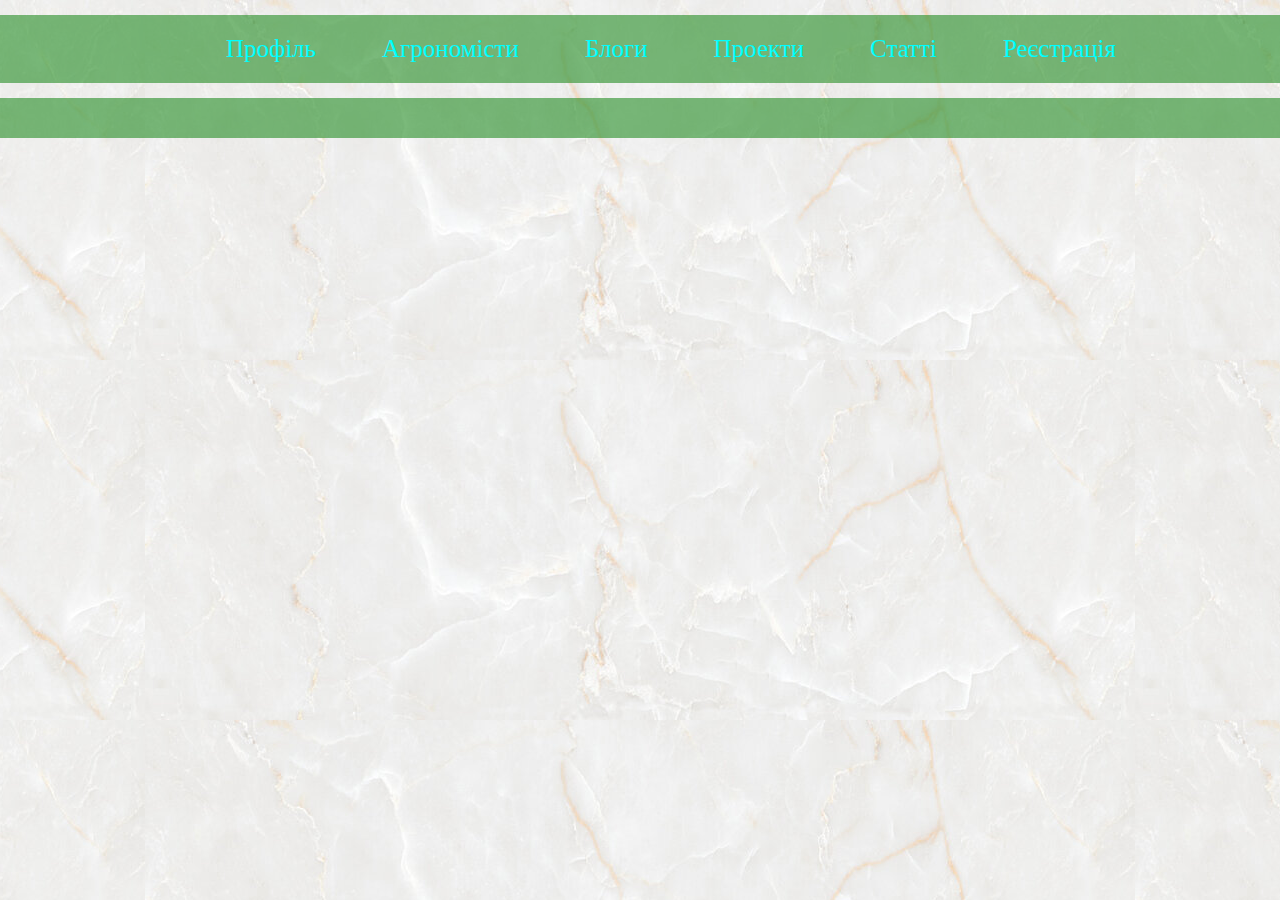
<file: git-master/agroetergit-main/project.html>
<!DOCTYPE html>
<html lang="en">

<head>
  <meta charset="UTF-8">
  <meta http-equiv="X-UA-Compatible" content="IE=edge">
  <meta name="viewport" content="width=device-width, initial-scale=1.0">
  <title>Document</title>
  <link rel="stylesheet" href="css/style_fm.css">
</head>
<main id="main">
  <div class="fm-pages">

  </div>
</main>
<body>
  <header>
    <div class="navigation">
      <ul>
        <a href="index.html">
          <li>Профіль</li>
        </a>
        <a href="all_user.html"><li>Агрономісти</li></a>
        <a href="all_user_blog.html"> <li>Блоги</li></a>
        <a href="all_user_project.html"><li>Проекти</li></a>
        <a href="all_user_articles.html">
          <li>Статті</li>
        </a>
        <a href="register_form.html">
          <li>Реєстрація</li>
        </a>
      </ul>
    </div>
  </header>

  <footer>
    <div class="block-footer">
      <div class="col-1-3"></div>
      <div class="col-1-3"></div>
      <div class="col-1-3"></div>
    </div>
  </footer>
</body>

</html>
</file>
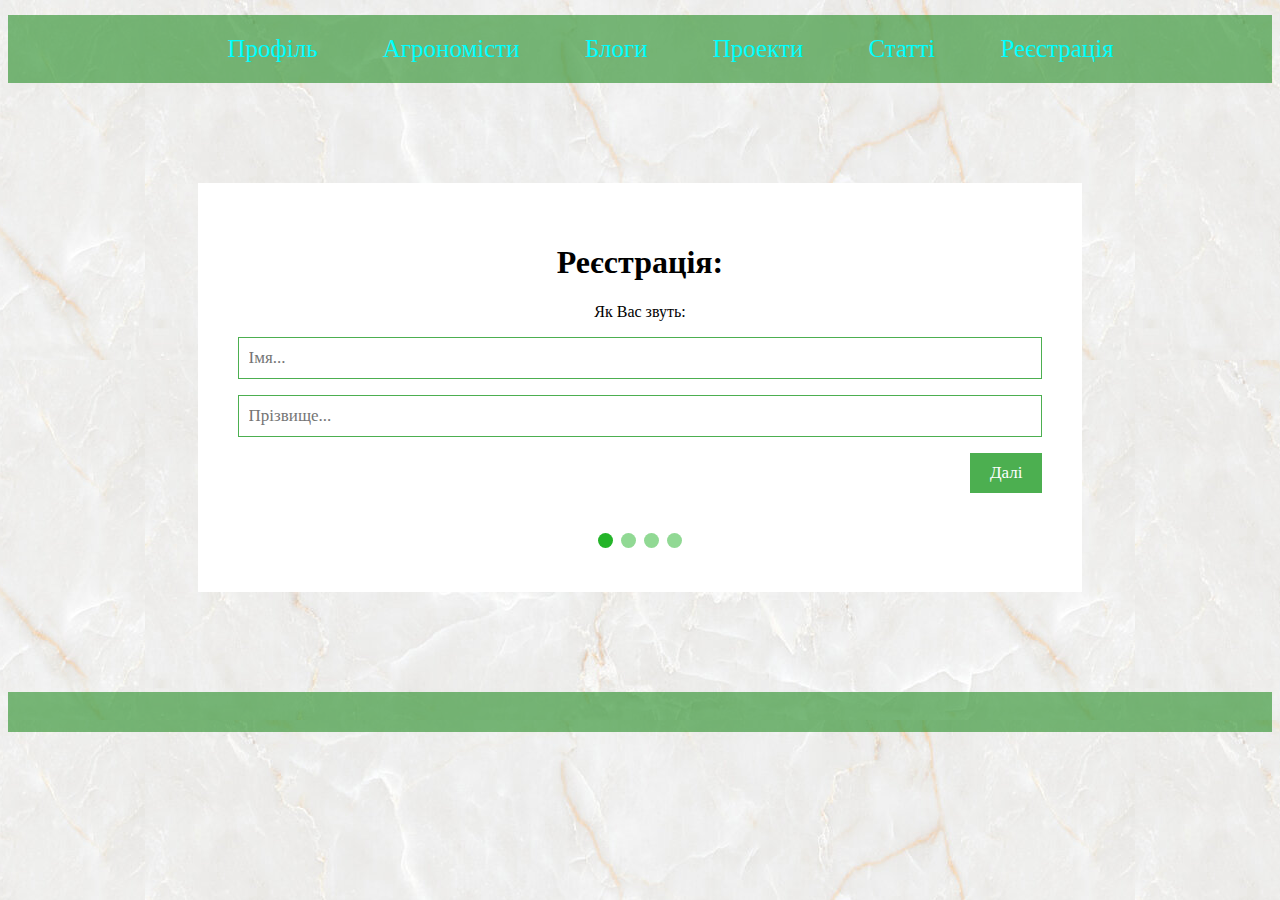
<file: git-master/agroetergit-main/register_form.html>
<!DOCTYPE html>
<html lang="en">

<head>
  <meta charset="UTF-8">
  <meta http-equiv="X-UA-Compatible" content="IE=edge">
  <meta name="viewport" content="width=device-width, initial-scale=1.0">
  <title>Register</title>
  <link rel="stylesheet" href="css/style.css">
</head>

<body>
  <header>
    <div class="navigation">
      <ul>
        <a href="index.html"><li>Профіль</li></a>
        <a href="all_user.html"><li>Агрономісти</li></a>
        <a href="all_user_blog.html"> <li>Блоги</li></a>
        <a href="all_user_project.html"><li>Проекти</li></a>
        <a href="all_user_articles.html"><li>Статті</li></a>
        <a href="register_form.html"><li>Реєстрація</li></a>
      </ul>
    </div>
  </header>
  <form id="regForm" action="/action_page.php">
    <h1>Реєстрація:</h1>
    <div class="tab">Як Вас звуть:
      <p><input placeholder="Імя..." oninput="this.className = ''" name="fname"></p>
      <p><input placeholder="Прізвище..." oninput="this.className = ''" name="lname"></p>
    </div>
    <div class="tab">Контактна інформація:
      <p><input placeholder="Електронна пошта..." oninput="this.className = ''" name="email"></p>
      <p><input placeholder="Телефон..." oninput="this.className = ''" name="phone"></p>
    </div>
    <div class="tab">Дата народження:
      <p><input placeholder="01" oninput="this.className = ''" name="dd"></p>
      <p><input placeholder="12" oninput="this.className = ''" name="nn"></p>
      <p><input placeholder="1962" oninput="this.className = ''" name="yyyy"></p>
    </div>
    <div class="tab">Інформація профілю:
      <p><input placeholder="Імя на сайті..." oninput="this.className = ''" name="uname"></p>
      <p><input placeholder="Пароль..." oninput="this.className = ''" name="pword" type="password"></p>
    </div>
    <div style="overflow:auto;">
      <div style="float:right;">
        <button type="button" id="prevBtn" onclick="nextPrev(-1)">Назад</button>
        <button type="button" id="nextBtn" onclick="nextPrev(1)">Вперед</button>
      </div>
    </div>
    <div style="text-align:center;margin-top:40px;">
      <span class="step"></span>
      <span class="step"></span>
      <span class="step"></span>
      <span class="step"></span>
    </div>
  </form>

  <script>
    var currentTab = 0;
    showTab(currentTab);

    function showTab(n) {
      var x = document.getElementsByClassName("tab");
      x[n].style.display = "block";
      if (n == 0) {
        document.getElementById("prevBtn").style.display = "none";
      } else {
        document.getElementById("prevBtn").style.display = "inline";
      }
      if (n == (x.length - 1)) {
        document.getElementById("nextBtn").innerHTML = "Відправити";
      } else {
        document.getElementById("nextBtn").innerHTML = "Далі";
      }
      fixStepIndicator(n)
    }

    function nextPrev(n) {
      var x = document.getElementsByClassName("tab");
      if (n == 1 && !validateForm()) return false;
      x[currentTab].style.display = "none";
      currentTab = currentTab + n;
      if (currentTab >= x.length) {
        document.getElementById("regForm").submit();
        return false;
      }
      showTab(currentTab);
    }

    function validateForm() {
      var x, y, i, valid = true;
      x = document.getElementsByClassName("tab");
      y = x[currentTab].getElementsByTagName("input");
      for (i = 0; i < y.length; i++) {
        if (y[i].value == "") {
          y[i].className += " invalid";
          valid = false;
        }
      }
      if (valid) {
        document.getElementsByClassName("step")[currentTab].className += " finish";
      }
      return valid;
    }

    function fixStepIndicator(n) {
      var i, x = document.getElementsByClassName("step");
      for (i = 0; i < x.length; i++) {
        x[i].className = x[i].className.replace(" active", "");
      }
      x[n].className += " active";
    }
  </script>
  <footer>
    <div class="block-footer">
      <div class="col-1-3"></div>
      <div class="col-1-3"></div>
      <div class="col-1-3"></div>
    </div>
  </footer>
</body>

</html>
</file>
<file: git-master/agroetergit-main/css/style.css>
html {
    width: auto;
    background-image: url(../images/back.jpg);
    background-size: auto;
    background-position: top;
    background-repeat: repeat;
    text-align: center;
    font-size: medium;
}

body {
    width: auto;

}
.navigation a {
    text-decoration: none;
    }
ul {
    width: auto;
    background: #228b2298;
    padding: 20px;
    margin: 15px 0px;
}

li {
    display: inline;
    font-size: 25px;
    margin-inline-start: 5%;
    color: aqua;

}

.conteiners {
    max-width: 1200px;
    width: 100%;
    box-sizing: border-box;
    position: relative;
    display: block;
    outline: 0px solid rebeccapurple;
    padding: 0px 10px;
    margin-left: auto;
    margin-right: auto;
    font-family: Arial, Helvetica, sans-serif;
}


.blok {
    display: flex;
    flex-wrap: wrap;
    background-color: #7f553956;
}

.person {
    width: 100%;
    display: flex;
    margin-top: 30px;
    outline: 0px solid red;
}

.inf {
    width: calc(100% - 20px);
    background-image: url(../images/IMG_0205.jpg);
    background-size: cover;
    margin: 25px 40px 25px 20px;
    max-height: 300px;
    border-radius: 1%;

}

.inf h5 {
    text-align: right;
    margin: 50px 60px 10px auto;
    padding-bottom: 10px;
}

.inf h1 {
    padding-top: 10px;
}

.photo img {
    padding: 16px;
    width: auto;
    max-width: 400px;
    margin: 20px auto 20px 40px;
    max-height: 300px;
    vertical-align: middle;
    border-radius: 10%;

}

@media screen and (max-width: 950px) {
    .person {
        display: inline-block;
        margin-top: 20px;
        margin-left: 5px;
    }

    .inf {
        margin: 10px;

    }

    .photo img {
        width: 300px;
    }
}

.heading {
    font-size: 25px;
    margin-right: 25px;
}
.ft-container {
    width: auto;
    background: #228b2298;
    margin-top: 15px;
    padding: 20px;
 }
.fa {
    font-size: 25px;
}

.checked {
    color: rgb(250, 166, 10);
}

.row-statistic {
    display: block;
    width: auto;
  }

.side {
    float: left;
    width: 20%;
    margin: 5px 0px 15px 0px;
}

.middle {
    margin-top: 10px;
    float: left;
    width: 50%;

}

.right {
    text-align: right;
    width: 20%;
}

.bar-container {
    width: 100%;
    background-color: #f1f1f1;
    text-align: center;
    color: white;
}

.bar-5 {
    width: 50%;
    height: 18px;
    background-color: #7f5539;
}

.bar-4 {
    width: 30%;
    height: 18px;
    background-color: #b08968;
}

.bar-3 {
    width: 10%;
    height: 18px;
    background-color: #ddb892;
}

.bar-2 {
    width: 4%;
    height: 18px;
    background-color: #e6ccb2;
}

.bar-1 {
    width: 15%;
    height: 18px;
    background-color: #ede0d4;
}

@media (max-width: 804px) {

    .side,
    .middle {
        width: 100%;
    }

    .right {
        display: none;
    }
    .workstudy {
        margin-top: 200px;
    }
}

.tablink {
    background-color: #228b229f;
    color: white;
    float: left;
    border: none;
    outline: none;
    cursor: pointer;
    padding: 14px 16px;
    font-size: 17px;
    width: 20%;
}

.tablink:hover {
    background-color: #32cd32b1;
}

.tabcontent {
    color: rgb(10, 0, 0);
    display: none;
    padding: 11px 20px;
    height: 100%;
    width: 100%;
}
.statisfaction {
    padding-bottom: 250px;
}
.pages {
    width: 1200px;
}

.timeline {
     position: relative;
    max-width: 1200px;
    margin: 0 auto;
}

.timeline::after {
    content: '';
    position: absolute;
    width: 6px;
    background-color: white;
    top: 0;
    bottom: 0;
    left: 50%;
    margin-left: -3px;
}

.container {
    padding: 10px 40px;
    position: relative;
    background-color: inherit;
    width: 50%;
}


.container::after {
    content: '';
    position: absolute;
    width: 25px;
    height: 25px;
    right: -17px;
    background-color: white;
    border: 4px solid #FF9F55;
    top: 15px;
    border-radius: 50%;
    z-index: 1;
}

.left {
    left: 0;
}

.rights {
    left: 50%;
}

.left::before {
    content: " ";
    height: 0;
    position: absolute;
    top: 22px;
    width: 0;
    z-index: 1;
    right: 30px;
    border: medium solid white;
    border-width: 10px 0 10px 10px;
    border-color: transparent transparent transparent white;
}

.rights::before {
    content: " ";
    height: 0;
    position: absolute;
    top: 22px;
    width: 0;
    z-index: 1;
    left: 30px;
    border: medium solid white;
    border-width: 10px 10px 10px 0;
    border-color: transparent white transparent transparent;
}

.rights::after {
    left: -16px;
}

.content {
    padding: 20px 30px;
    background-color: white;
    position: relative;
    border-radius: 6px;
}

@media screen and (max-width: 804px) {
    .timeline::after {
        left: 31px;
    }

    .container {
        width: 100%;
        padding-left: 70px;
        padding-right: 25px;
    }

    .container::before {
        left: 60px;
        border: medium solid white;
        border-width: 10px 10px 10px 0;
        border-color: transparent white transparent transparent;
    }

    .left::after,
    .rights::after {
        left: 15px;
    }

    .rights {
        left:0%;
    }
}

* {
    box-sizing: border-box;
}

.row-post {
    margin: auto;
    padding: 1px;
    text-align: left;
    max-width: 1200px;
}



hr.top-line-post {
    border-top: 5px solid #7f5539;

}
.row-post h3 {
    color: #6c4831;
    text-align: center;
    padding: 5px;
}

.tm-post a {
    text-decoration: none;
    text-align: center;

}

.tm-post {
    width: auto;
    display: flex;
}

.text-post {
    outline: px solid white;
    margin: 2px;
    width: 900px;
}

.article-previwe img {
    padding: 2px;
    width: auto;
    max-width: 200px;
    margin: 10px;
    max-height: 300px;
    vertical-align: middle;
    border-radius: 10%;
}

.info-post span {
    margin: 10px auto;
    padding: 5px 15px;
    color: #6c4831;
}

.pg-button-blok {
    flex: content;
    justify-content: space-between;
    align-items: center;
}

.navbar a {
    color: black;
    width: auto;
    padding: 2px 16px;
    text-decoration: none;
    transition: background-color .3s;
}

.navbar a.active {
    background-color: #6c4831;
    color: white;
}

.navbar a:hover:not(.active) {
    background-color: #ddd;
}

.menu {
    line-height: 25px;
}

#regForm {
    background-color: #ffffff;
    margin: 100px auto;
    font-family: Raleway;
    padding: 40px;
    width: 70%;
    min-width: 300px;
}

h1 {
    text-align: center;
}

input {
    padding: 10px;
    width: 100%;
    font-size: 17px;
    font-family: Raleway;
    border: 1px solid #4CAF50;
}

.invalid {
    background-color: #ffdddd;
}

.tab {
    display: none;
}

button {
    background-color: #4CAF50;
    color: #ffffff;
    border: none;
    padding: 10px 20px;
    font-size: 17px;
    font-family: Raleway;
    cursor: pointer;
}

button:hover {
    opacity: 0.8;
}

#prevBtn {
    background-color: #4CAF50;
}
.step {
    height: 15px;
    width: 15px;
    margin: 0 2px;
    background-color: #24b429;
    border: none;
    border-radius: 50%;
    display: inline-block;
    opacity: 0.5;
}

.step.active {
    opacity: 1;
}

.step.finish {
    background-color: #4CAF50;
}
.row-post a {
    text-decoration: none;
}
.tabcontent-container {
    font: inherit;
    font-size: 100%;
    vertical-align: baseline;
  }

.blok-loader {
    outline: 2px solid rgb(48, 124, 24);
    width: 300px;
    height: 320px;
    border-radius: 2px;
    display: inline-block;
    overflow: hidden;
    z-index: 0;
    position: relative;
    margin: 15px 30px;
 }
.blok-loader a {
        text-decoration: none;
        color: black;
}
.bl-name {
   color: #125a14;
   font-size: large;
}
.blok-loader img {
  width: 200px;
}
.meta-views span {
    font-size: small;
    margin: 10px auto;
    padding: 5px 5px;
    color: #8a5d40;
}
.footer {
    position: absolute;
    left: 0;
    bottom: 0;
    width: 100%;
  }
  
  .block-footer {
    width: auto;
    background: #228b2298;
    margin-top: 15px;
    padding: 20px;
  }
</file>
<file: git-master/agroetergit-main/css/style_fm.css>
html {
  width: auto;
  background-image: url(../images/back.jpg);
  background-size: auto;
  background-position: top;
  background-repeat: repeat;
  text-align: center;
  font-size: medium;
}

body {
width: auto;
  margin: 0px;
}

.navigation a {
  text-decoration: none;
}

ul {
  width: auto;
  background: #228b2298;
  padding: 20px;
  margin: 15px 0px;
}

li {
  display: inline;
  font-size: 25px;
  margin-inline-start: 5%;
  color: aqua;
}

.conteiners {
    max-width: 1200px;
    width: 100%;
    box-sizing: border-box;
    position: relative;
    display: block;
    outline: 0px solid rebeccapurple;
    padding: 0px 10px;
    margin-left: auto;
    margin-right: auto;
    font-family: Arial, Helvetica, sans-serif;
}

.fm-pages {
  max-width: 1200px;
  height: auto;
  font: inherit;
  font-size: 100%;
  margin: auto;
}
.blog-header {
  height: auto;
  overflow: hidden;
  line-height: 30px;
  text-transform: initial;
  margin-bottom: 8px;
 width: auto;

}
.blog-name {
  float: left;
  font-size: 25px;
  font-weight: 700;
  width: 100%;
  line-height: 3;
}
.blog-date {
  float: right;
  width: 100%;
  color: rgb(0, 202, 0);
  font-size: 25px;
  font-weight: 400;
  text-align: right;
  line-height: 2;
}
.blog-rating {
  float: right;
 width: 100%;
  font-size: 20px;
  font-weight: 550;
  text-align: right;
}
.press-rating {
   font-size: 20px;
   font-weight: 550;
   color: rgb(0, 94, 0);
   padding-right: 10px;
   font-size: 20px;
  
}
.like {
  color: rgb(0, 154, 0);
  cursor: pointer;
  margin-right: 15px;
}
.dislike {
  color: rgb(1, 103, 1);
  cursor: pointer;
}

.container {
  position: relative;
 max-width: 1200px;
  display: inline-block;
  margin: 5px;

}


.mySlides {
  display: none;
}

.cursor {
  cursor: pointer;
}

.prev,
.next {
  cursor: pointer;
  position: absolute;
  top: 50%;
  width: 10px;
  padding: 25px;
  margin-top: -50px;
  color: white;
  font-weight: bolder;
  font-size: 20px;
  border-radius: 0 3px 3px 0;

}

.next {
  right: 10px;
  border-radius: 3px 0 0 3px;
}

.prev {
  left: 10px;
}

.prev:hover,
.next:hover {
  background-color: rgba(0, 0, 0, 0.8);
}

.numbertext {
  color: #f2f2f2;
  font-size: 12px;
  padding: 8px 12px;
  position: absolute;
  top: 0;
  display: contents;
}

.mySlides img {
max-width: 100%;
max-height: 100%;
}
.caption-container {
  text-align: center;
  background-color: #222;
  padding: 2px 16px;
  color: white;
}

.row:after {
  content: "";
  display: table;
  clear: both;
}

.column {
  float: left;
  width: 16.66%;
}

.demo {
  opacity: 0.6;
}
.column img {
height: 80px;
}
.active,
.demo:hover {
  opacity: 1;
}

.com {
  display: block;
  padding: 10px;
  font-size: 15px;
  text-align: left;
}

.tm-allcomments {
  font-size: 25px;
  line-height: 3;
}
.count {
  border-radius: 5px;
  margin: 13px;
  padding: 1px 5px;
  background-color: rgba(2, 152, 2, 0.79);
}
.m-button {
  border-radius: 5px;
  border: 2px solid red;
  padding: 8px;
  background-color: rgba(4, 176, 4, 0.358)
   }
.tm-block.open {
  display: block;
padding-bottom: 10px;
}
#dle-comments-list {
  width: 100%;
display: block;
overflow: hidden;
padding-bottom:15px;
}
.comment-box {
  width: 100%;
  position: relative;
  padding: 15px 0 10px;
  display: inline-block;
   margin-top: 5px;
}
.avatar-block {
  width: 80px;
  height: 80px;
  border-radius: 50%;
  display: inline-block;
  position: relative;
  vertical-align: top;
  }
.pro-comment {
    border-radius: 50%;
    width: 100%;
    height: 100%;
    overflow: hidden;
    position: relative;
  }
  .green-border {
    width: 80px;
    height: 80px;
  }
.comment {
top: 0%;
width: calc(100% - 220px);
float: right;
margin-right: 5px;
position: relative;
vertical-align: top;
}
.comment-header {
  height: 30px;
  overflow: hidden;
  line-height: 30px;
  text-transform: initial;
  margin-bottom: 8px;
}
.comment-name {
  float: left;
  margin: 0 10px;
  font-size: 25px;
  font-weight: 700;
}
.comment-date {
  float: right;
  width: 220px;
  color: rgb(0, 202, 0);
  font-size: 15px;
  font-weight: 400;
  text-align: right;
}
.comment-rating {
  float: right;
  min-width: 50px;
  font-size: 20px;
  font-weight: 550;
  margin-right: 15px;
  position: relative;
}
.like {
  color: rgb(0, 154, 0);
  cursor: pointer;
  margin-right: 15px;
}
.dislike {
  color: rgb(1, 103, 1);
  cursor: pointer;
}
.comment-text {
  border: 2px solid rgba(1, 186, 1, 0.585);
  border-radius: 4px;
  font-size: 16px;
  font-weight: 400;
  resize: vertical;
  position: relative;
  text-transform: none;

}
  .footer {
  position: absolute;
  left: 0;
  bottom: 0;
  width: 100%;
}

.block-footer {
  width: auto;
  background: #228b2298;
  margin-top: 15px;
  padding: 20px;
  clear: both;
  }
</file>
